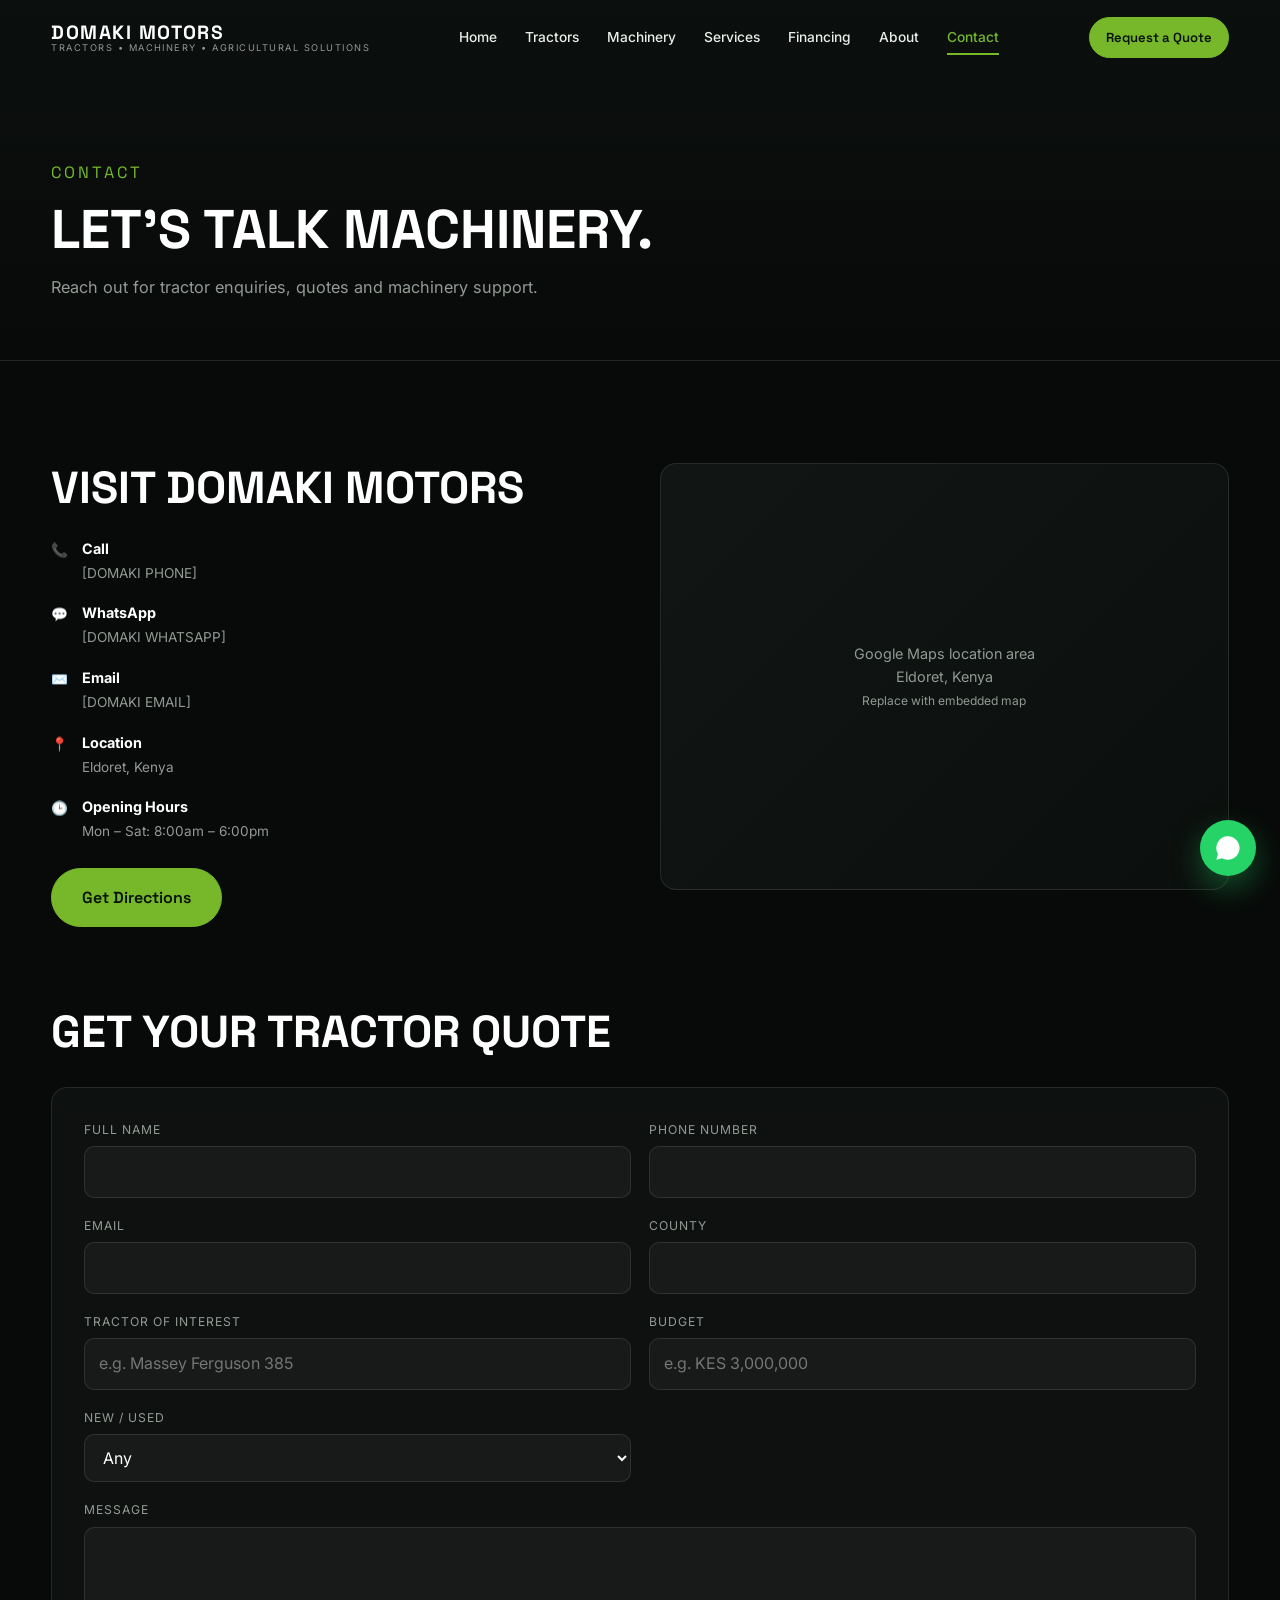
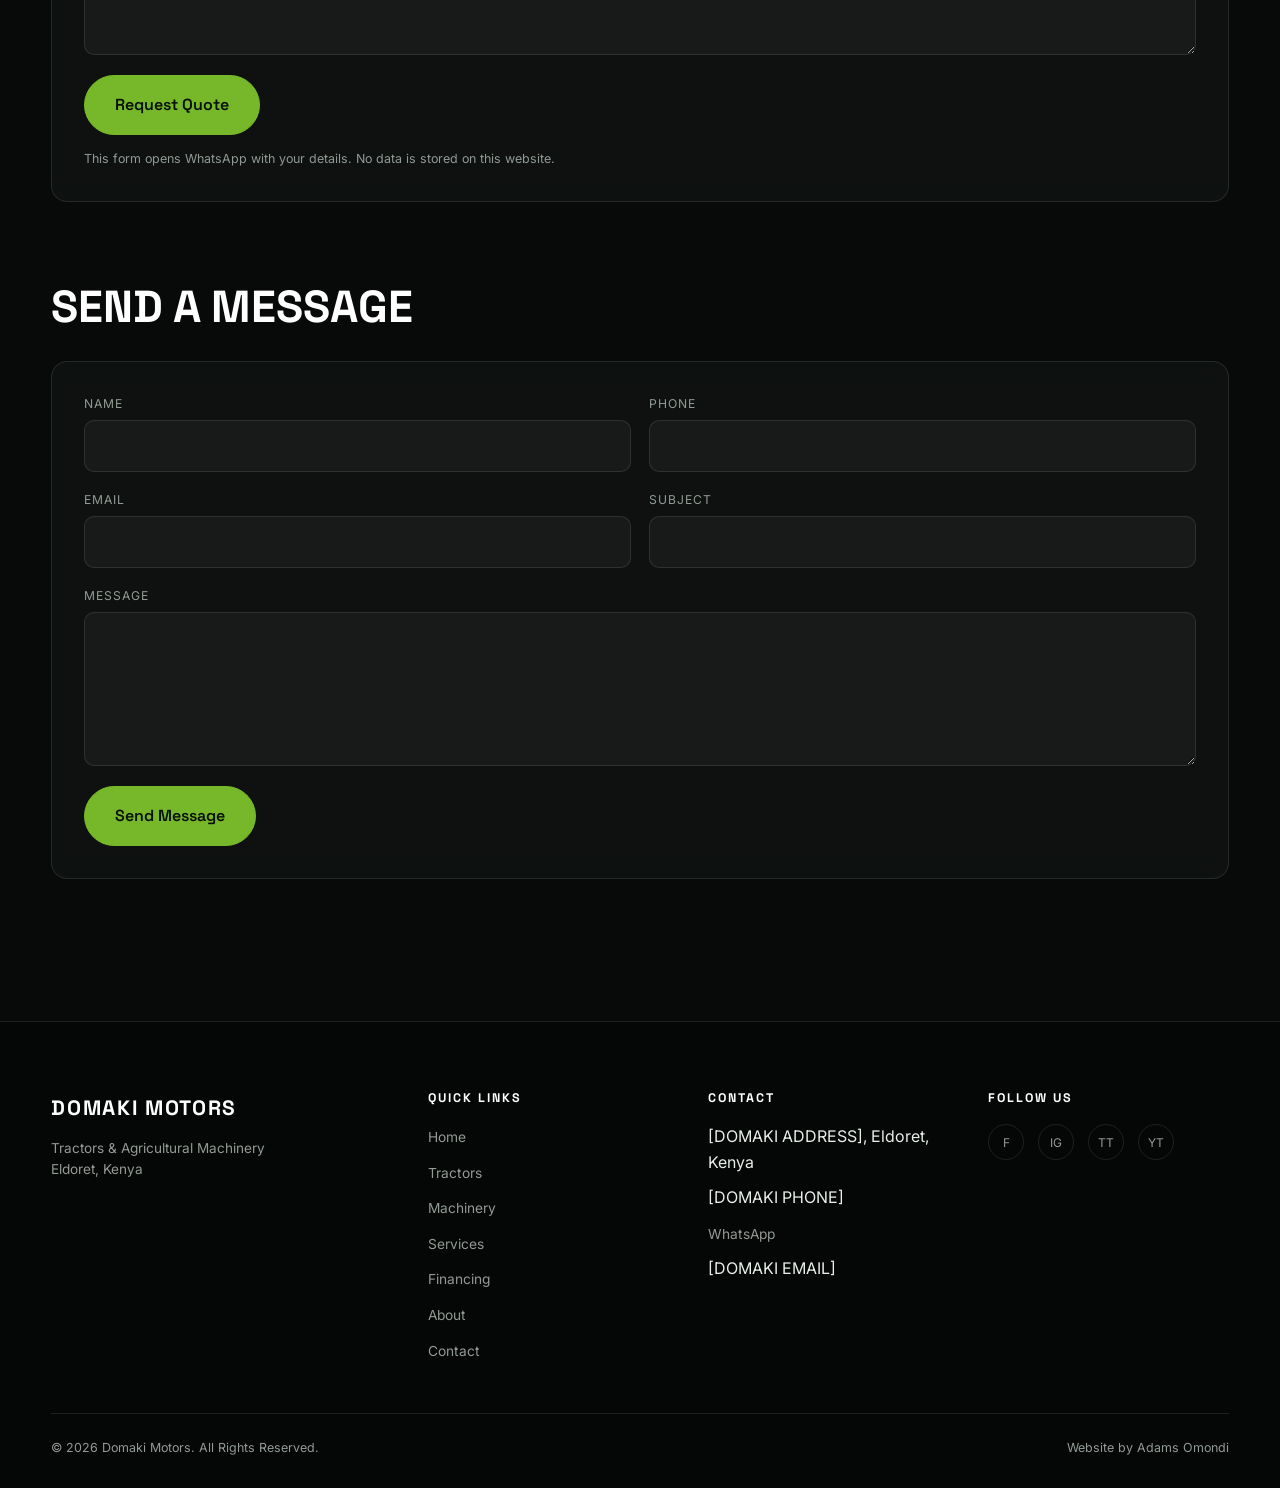
<file: contact.html>
<!DOCTYPE html>
<html lang="en">
<head>
<meta charset="UTF-8">
<meta name="viewport" content="width=device-width, initial-scale=1">
<title>Contact Domaki Motors | Tractors in Eldoret, Kenya</title>
<meta name="description" content="Contact Domaki Motors in Eldoret, Kenya. Call, WhatsApp or email us for tractor and agricultural machinery enquiries.">
<meta name="keywords" content="contact Domaki Motors, tractors Eldoret contact, agricultural machinery enquiry Kenya">
<meta name="theme-color" content="#080a09">
<link rel="canonical" href="contact.html">

<meta property="og:type" content="website">
<meta property="og:title" content="Contact Domaki Motors | Eldoret, Kenya">
<meta property="og:description" content="Reach out for tractor enquiries, quotes and machinery support.">
<meta property="og:image" content="https://imgs.search.brave.com/qSWEXyfQf1FX14Fgc2nVH7CvYaJu95UcDSpFtCFWmeI/rs:fit:500:0:1:0/g:ce/aHR0cHM6Ly9tZWRp/YS5nZXR0eWltYWdl/cy5jb20vaWQvMTIx/MzcyNTM5MS9waG90/by9hLWdyb3VwLW9m/LWJyYW5kLW5ldy10/cmFjdG9ycy1waG90/b2dyYXBoZWQtZnJv/bS1hYm92ZS1nZXJt/YW55LmpwZz9zPTYx/Mng2MTImdz0wJms9/MjAmYz1VYnRzVUJR/WjlwLUVHSWM5b0Rq/SFRCS0doNGRfTkU4/b28zRU5mY2RUQUJF/PQ">

<link rel="preconnect" href="https://fonts.googleapis.com">
<link rel="preconnect" href="https://fonts.gstatic.com" crossorigin>
<link href="https://fonts.googleapis.com/css2?family=Space+Grotesk:wght@500;600;700&family=Inter:wght@400;500;600&display=swap" rel="stylesheet">
<link rel="stylesheet" href="css/style.css">
<link rel="stylesheet" href="css/animations.css">
<link rel="stylesheet" href="css/responsive.css">
</head>
<body data-page="contact">

<div class="loader" id="loader" aria-hidden="true">
  <div class="loader-inner">
    <span class="loader-brand">DOMAKI</span>
    <span class="loader-brand is-alt">MOTORS</span>
    <span class="loader-bar"><i></i></span>
  </div>
</div>

<header class="site-header" id="site-header"></header>

<main>

  <section class="page-hero">
    <div class="container">
      <p class="eyebrow">Contact</p>
      <h1>LET'S TALK MACHINERY.</h1>
      <p>Reach out for tractor enquiries, quotes and machinery support.</p>
    </div>
  </section>

  <section class="section">
    <div class="container">

      <div class="location-layout">
        <div class="reveal">
          <h2 class="section-title">VISIT DOMAKI MOTORS</h2>
          <ul class="contact-list" style="margin-top:24px;">
            <li>
              <span class="ico">📞</span>
              <div><strong>Call</strong><span>[DOMAKI PHONE]</span></div>
            </li>
            <li>
              <span class="ico">💬</span>
              <div><strong>WhatsApp</strong><span>[DOMAKI WHATSAPP]</span></div>
            </li>
            <li>
              <span class="ico">✉️</span>
              <div><strong>Email</strong><span>[DOMAKI EMAIL]</span></div>
            </li>
            <li>
              <span class="ico">📍</span>
              <div><strong>Location</strong><span>Eldoret, Kenya</span></div>
            </li>
            <li>
              <span class="ico">🕒</span>
              <div><strong>Opening Hours</strong><span>Mon – Sat: 8:00am – 6:00pm</span></div>
            </li>
          </ul>
          <a class="btn btn-primary btn-lg" href="https://maps.google.com/?q=Eldoret,Kenya" target="_blank" rel="noopener" style="margin-top:24px;">Get Directions</a>
        </div>

        <div class="map-placeholder reveal">
          <p>Google Maps location area<br>Eldoret, Kenya<br><small>Replace with embedded map</small></p>
        </div>
      </div>

      <div id="quote" style="margin-top:80px;">
        <h2 class="section-title reveal">GET YOUR TRACTOR QUOTE</h2>

        <form class="glass reveal" id="quoteForm" style="padding:32px;margin-top:30px;">
          <div class="form-grid">
            <label class="field"><span>Full Name</span><input type="text" name="name" required></label>
            <label class="field"><span>Phone Number</span><input type="tel" name="phone" required></label>
            <label class="field"><span>Email</span><input type="email" name="email"></label>
            <label class="field"><span>County</span><input type="text" name="county"></label>
            <label class="field"><span>Tractor of Interest</span><input type="text" name="model" placeholder="e.g. Massey Ferguson 385"></label>
            <label class="field"><span>Budget</span><input type="text" name="budget" placeholder="e.g. KES 3,000,000"></label>
            <label class="field">
              <span>New / Used</span>
              <select name="condition">
                <option value="">Any</option>
                <option>New</option>
                <option>Used</option>
              </select>
            </label>
            <label class="field full"><span>Message</span><textarea name="message" rows="4"></textarea></label>
          </div>
          <button class="btn btn-primary btn-lg" type="submit" style="margin-top:20px;">Request Quote</button>
          <p style="font-size:.78rem;margin-top:14px;color:var(--muted);">This form opens WhatsApp with your details. No data is stored on this website.</p>
        </form>
      </div>

      <div style="margin-top:80px;">
        <h2 class="section-title reveal">SEND A MESSAGE</h2>

        <form class="glass reveal" id="contactForm" style="padding:32px;margin-top:30px;">
          <div class="form-grid">
            <label class="field"><span>Name</span><input type="text" name="name" required></label>
            <label class="field"><span>Phone</span><input type="tel" name="phone" required></label>
            <label class="field"><span>Email</span><input type="email" name="email"></label>
            <label class="field"><span>Subject</span><input type="text" name="subject"></label>
            <label class="field full"><span>Message</span><textarea name="message" rows="5" required></textarea></label>
          </div>
          <button class="btn btn-primary btn-lg" type="submit" style="margin-top:20px;">Send Message</button>
        </form>
      </div>

    </div>
  </section>

</main>

<footer class="site-footer" id="site-footer"></footer>

<script src="js/config.js" defer></script>
<script src="js/tractors.js" defer></script>
<script src="js/main.js" defer></script>
<script src="js/animations.js" defer></script>
</body>
</html>
</file>
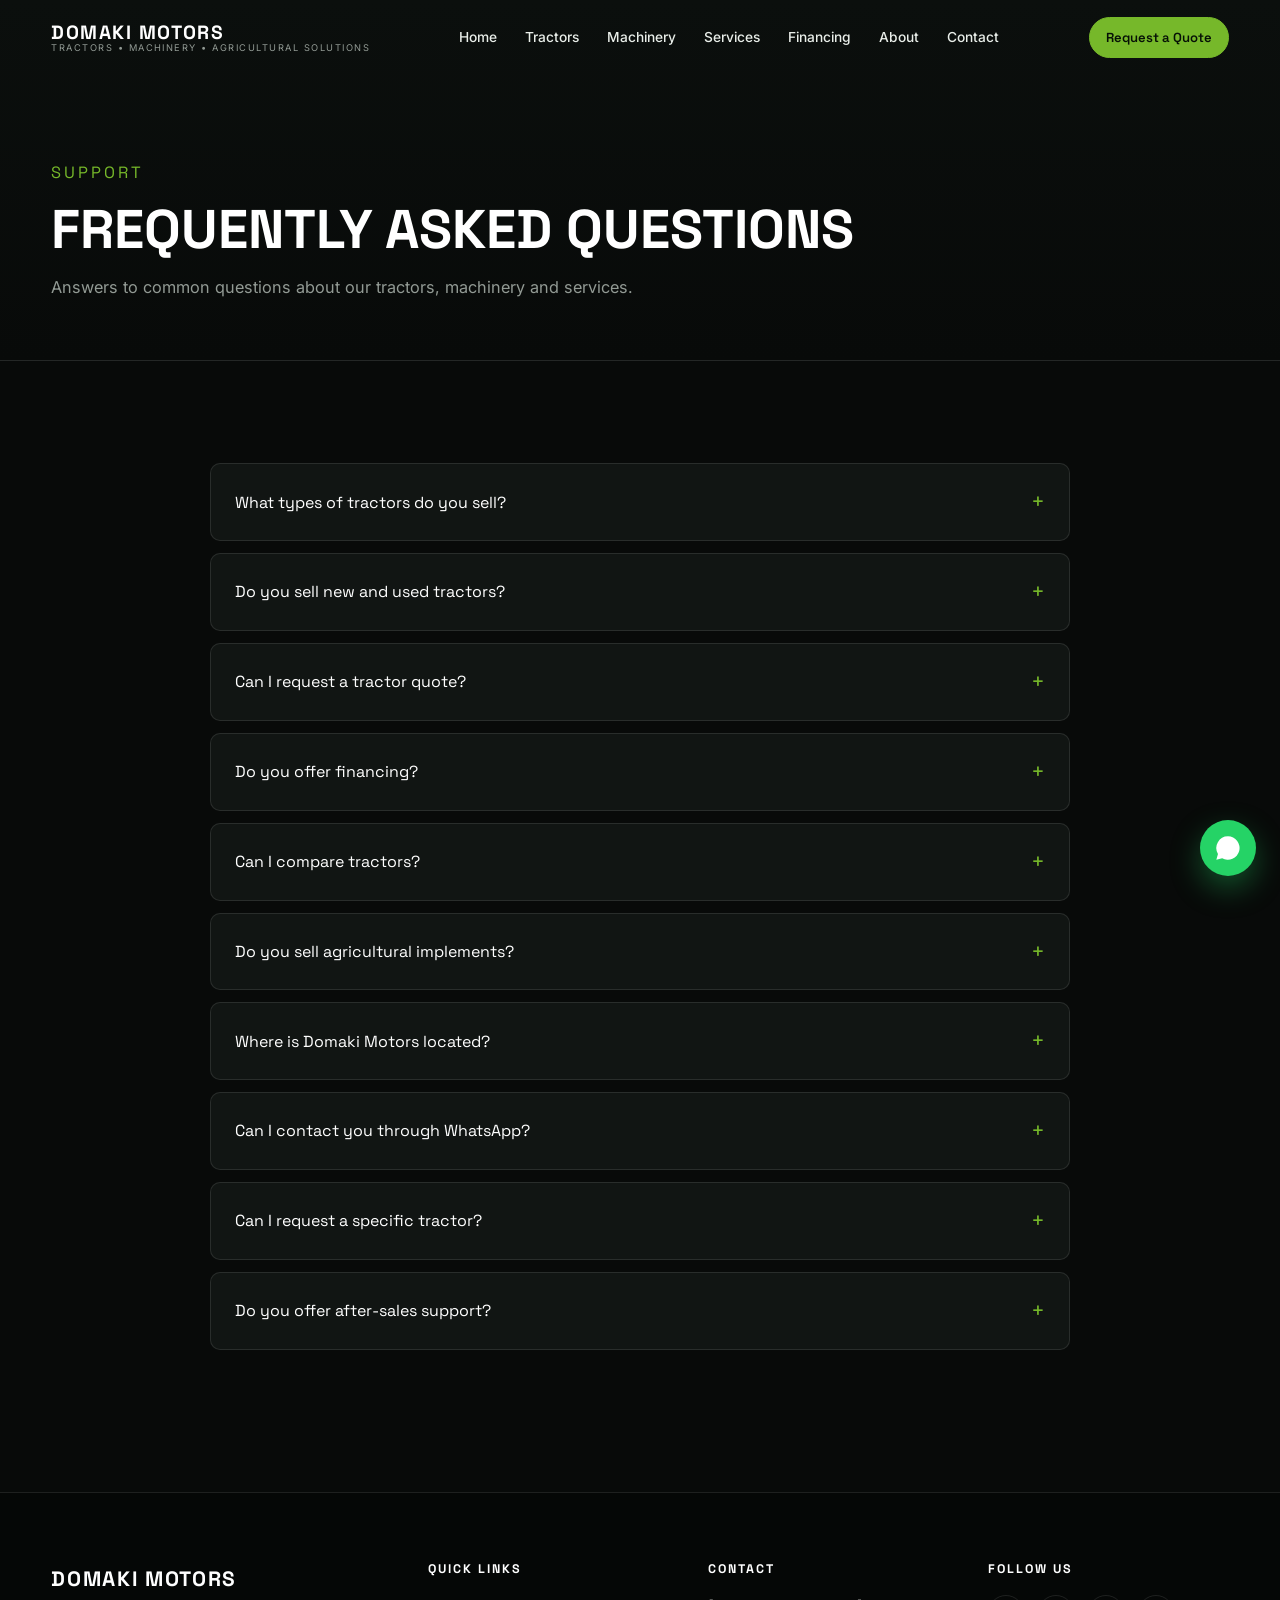
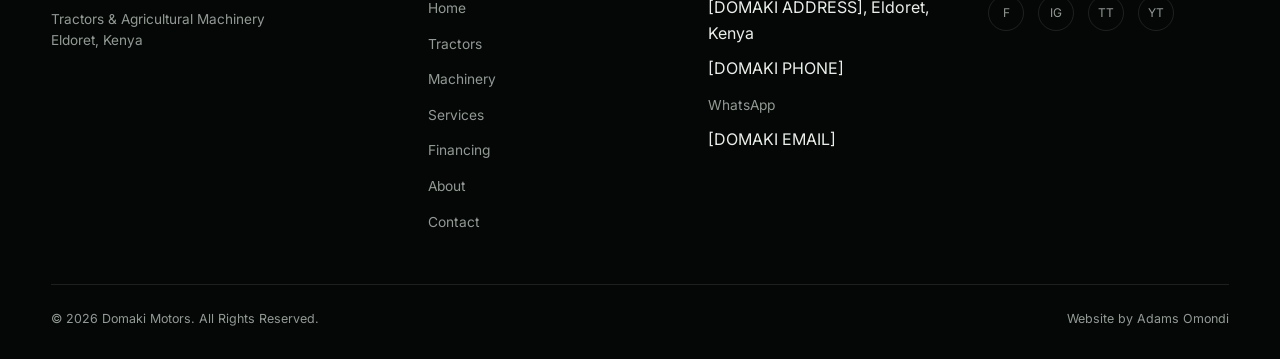
<file: faq.html>
<!DOCTYPE html>
<html lang="en">
<head>
<meta charset="UTF-8">
<meta name="viewport" content="width=device-width, initial-scale=1">
<title>FAQ | Domaki Motors Tractors Eldoret</title>
<meta name="description" content="Frequently asked questions about tractors, machinery, financing and support from Domaki Motors in Eldoret, Kenya.">
<meta name="keywords" content="tractor FAQ Kenya, Domaki Motors questions, agricultural machinery help Eldoret">
<meta name="theme-color" content="#080a09">
<link rel="canonical" href="faq.html">

<meta property="og:type" content="website">
<meta property="og:title" content="FAQ | Domaki Motors Eldoret">
<meta property="og:description" content="Answers to common questions about our tractors, machinery and services.">
<meta property="og:image" content="https://imgs.search.brave.com/qSWEXyfQf1FX14Fgc2nVH7CvYaJu95UcDSpFtCFWmeI/rs:fit:500:0:1:0/g:ce/aHR0cHM6Ly9tZWRp/YS5nZXR0eWltYWdl/cy5jb20vaWQvMTIx/MzcyNTM5MS9waG90/by9hLWdyb3VwLW9m/LWJyYW5kLW5ldy10/cmFjdG9ycy1waG90/b2dyYXBoZWQtZnJv/bS1hYm92ZS1nZXJt/YW55LmpwZz9zPTYx/Mng2MTImdz0wJms9/MjAmYz1VYnRzVUJR/WjlwLUVHSWM5b0Rq/SFRCS0doNGRfTkU4/b28zRU5mY2RUQUJF/PQ">

<link rel="preconnect" href="https://fonts.googleapis.com">
<link rel="preconnect" href="https://fonts.gstatic.com" crossorigin>
<link href="https://fonts.googleapis.com/css2?family=Space+Grotesk:wght@500;600;700&family=Inter:wght@400;500;600&display=swap" rel="stylesheet">
<link rel="stylesheet" href="css/style.css">
<link rel="stylesheet" href="css/animations.css">
<link rel="stylesheet" href="css/responsive.css">
</head>
<body data-page="faq">

<div class="loader" id="loader" aria-hidden="true">
  <div class="loader-inner">
    <span class="loader-brand">DOMAKI</span>
    <span class="loader-brand is-alt">MOTORS</span>
    <span class="loader-bar"><i></i></span>
  </div>
</div>

<header class="site-header" id="site-header"></header>

<main>

  <section class="page-hero">
    <div class="container">
      <p class="eyebrow">Support</p>
      <h1>FREQUENTLY ASKED QUESTIONS</h1>
      <p>Answers to common questions about our tractors, machinery and services.</p>
    </div>
  </section>

  <section class="section">
    <div class="container">
      <div class="faq-list" id="faqList"></div>
    </div>
  </section>

</main>

<footer class="site-footer" id="site-footer"></footer>

<script src="js/config.js" defer></script>
<script src="js/tractors.js" defer></script>
<script src="js/main.js" defer></script>
<script src="js/animations.js" defer></script>
<script>
  const faqs = [
    ["What types of tractors do you sell?", "We offer utility tractors, farm tractors and agricultural tractors suited to a range of farm operations."],
    ["Do you sell new and used tractors?", "Our inventory includes both new and used options. Availability varies — contact us for current stock."],
    ["Can I request a tractor quote?", "Yes. Use the quote form on our contact page or WhatsApp us with the model you are interested in."],
    ["Do you offer financing?", "Financing availability depends on applicable financing partners and customer eligibility. Contact Domaki Motors for current options."],
    ["Can I compare tractors?", "Yes. On the tractors page you can select up to three tractors and compare their specifications side by side."],
    ["Do you sell agricultural implements?", "Yes. We offer ploughs, harrows, trailers, planters, cultivators, slashers and more."],
    ["Where is Domaki Motors located?", "We are based in Eldoret, Uasin Gishu County, Kenya."],
    ["Can I contact you through WhatsApp?", "Yes. Use the floating WhatsApp button or click any WhatsApp link on the site."],
    ["Can I request a specific tractor?", "Yes. If you are looking for a particular model, contact us and we will help source it."],
    ["Do you offer after-sales support?", "We provide support before and after purchase. Contact us for details on the assistance available."]
  ];

  document.addEventListener("DOMContentLoaded", function () {
    const list = document.getElementById("faqList");
    if (!list) return;
    list.innerHTML = faqs.map(function (item) {
      return '<div class="faq-item reveal">' +
        '<button class="faq-q" aria-expanded="false">' + item[0] + '</button>' +
        '<div class="faq-a"><p>' + item[1] + '</p></div>' +
      '</div>';
    }).join("");

    list.querySelectorAll(".faq-q").forEach(function (btn) {
      btn.addEventListener("click", function () {
        const item = btn.parentElement;
        const open = item.classList.toggle("open");
        btn.setAttribute("aria-expanded", open);
      });
    });

    if (window.revealObserve) window.revealObserve();
  });
</script>
</body>
</html>
</file>
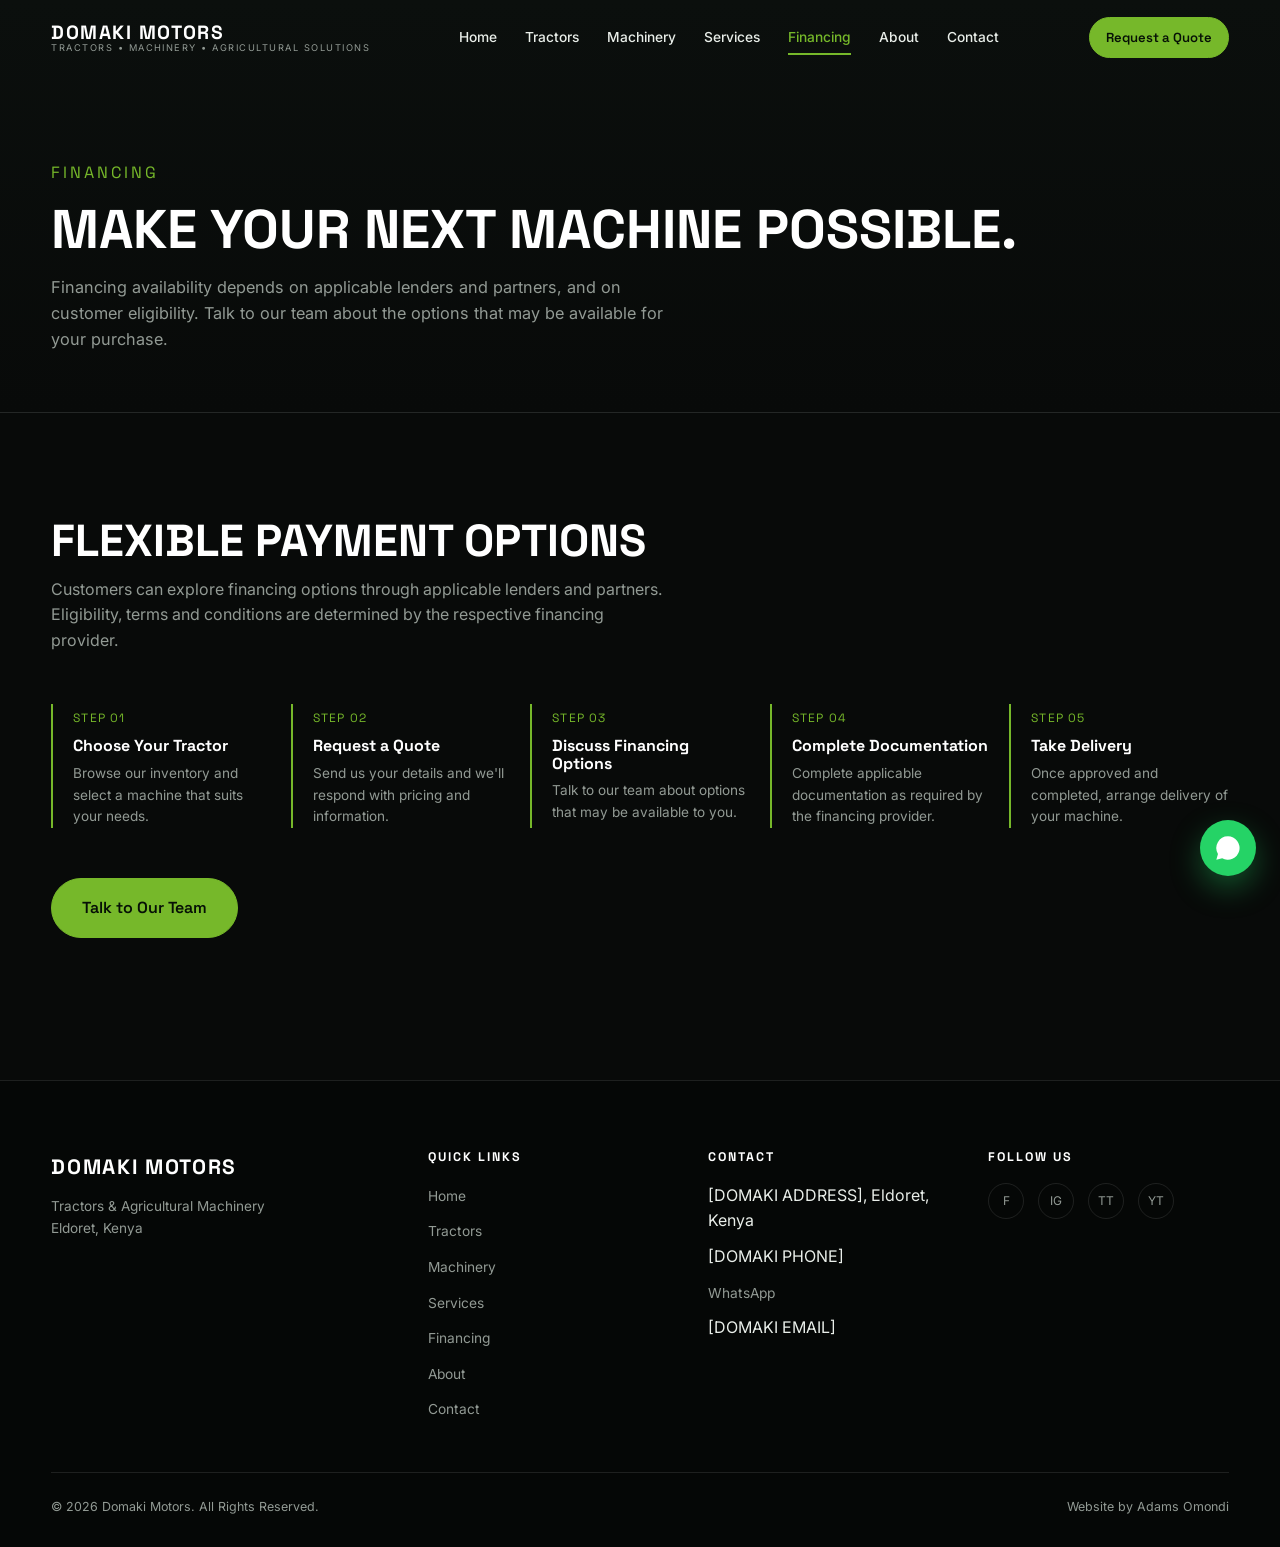
<file: financing.html>
<!DOCTYPE html>
<html lang="en">
<head>
<meta charset="UTF-8">
<meta name="viewport" content="width=device-width, initial-scale=1">
<title>Financing | Domaki Motors Tractors Eldoret</title>
<meta name="description" content="Explore financing options for tractors and agricultural machinery through Domaki Motors in Eldoret, Kenya. Availability depends on lenders and eligibility.">
<meta name="keywords" content="tractor financing Kenya, agricultural machinery financing Eldoret, farm equipment loans Kenya">
<meta name="theme-color" content="#080a09">
<link rel="canonical" href="financing.html">

<meta property="og:type" content="website">
<meta property="og:title" content="Financing | Domaki Motors Eldoret">
<meta property="og:description" content="Explore financing options for tractors and agricultural machinery in Kenya.">
<meta property="og:image" content="https://imgs.search.brave.com/qSWEXyfQf1FX14Fgc2nVH7CvYaJu95UcDSpFtCFWmeI/rs:fit:500:0:1:0/g:ce/aHR0cHM6Ly9tZWRp/YS5nZXR0eWltYWdl/cy5jb20vaWQvMTIx/MzcyNTM5MS9waG90/by9hLWdyb3VwLW9m/LWJyYW5kLW5ldy10/cmFjdG9ycy1waG90/b2dyYXBoZWQtZnJv/bS1hYm92ZS1nZXJt/YW55LmpwZz9zPTYx/Mng2MTImdz0wJms9/MjAmYz1VYnRzVUJR/WjlwLUVHSWM5b0Rq/SFRCS0doNGRfTkU4/b28zRU5mY2RUQUJF/PQ">

<link rel="preconnect" href="https://fonts.googleapis.com">
<link rel="preconnect" href="https://fonts.gstatic.com" crossorigin>
<link href="https://fonts.googleapis.com/css2?family=Space+Grotesk:wght@500;600;700&family=Inter:wght@400;500;600&display=swap" rel="stylesheet">
<link rel="stylesheet" href="css/style.css">
<link rel="stylesheet" href="css/animations.css">
<link rel="stylesheet" href="css/responsive.css">
</head>
<body data-page="financing">

<div class="loader" id="loader" aria-hidden="true">
  <div class="loader-inner">
    <span class="loader-brand">DOMAKI</span>
    <span class="loader-brand is-alt">MOTORS</span>
    <span class="loader-bar"><i></i></span>
  </div>
</div>

<header class="site-header" id="site-header"></header>

<main>

  <section class="page-hero">
    <div class="container">
      <p class="eyebrow">Financing</p>
      <h1>MAKE YOUR NEXT MACHINE POSSIBLE.</h1>
      <p>Financing availability depends on applicable lenders and partners, and on customer eligibility. Talk to our team about the options that may be available for your purchase.</p>
    </div>
  </section>

  <section class="section">
    <div class="container">

      <h2 class="section-title reveal">FLEXIBLE PAYMENT OPTIONS</h2>
      <p class="section-lead reveal">Customers can explore financing options through applicable lenders and partners. Eligibility, terms and conditions are determined by the respective financing provider.</p>

      <div class="timeline reveal" style="margin-top:50px;">
        <div class="timeline-item">
          <span>STEP 01</span>
          <h3>Choose Your Tractor</h3>
          <p>Browse our inventory and select a machine that suits your needs.</p>
        </div>
        <div class="timeline-item">
          <span>STEP 02</span>
          <h3>Request a Quote</h3>
          <p>Send us your details and we'll respond with pricing and information.</p>
        </div>
        <div class="timeline-item">
          <span>STEP 03</span>
          <h3>Discuss Financing Options</h3>
          <p>Talk to our team about options that may be available to you.</p>
        </div>
        <div class="timeline-item">
          <span>STEP 04</span>
          <h3>Complete Documentation</h3>
          <p>Complete applicable documentation as required by the financing provider.</p>
        </div>
        <div class="timeline-item">
          <span>STEP 05</span>
          <h3>Take Delivery</h3>
          <p>Once approved and completed, arrange delivery of your machine.</p>
        </div>
      </div>

      <div style="margin-top:50px;" class="reveal">
        <a class="btn btn-primary btn-lg" href="contact.html">Talk to Our Team</a>
      </div>

    </div>
  </section>

</main>

<footer class="site-footer" id="site-footer"></footer>

<script src="js/config.js" defer></script>
<script src="js/tractors.js" defer></script>
<script src="js/main.js" defer></script>
<script src="js/animations.js" defer></script>
</body>
</html>
</file>
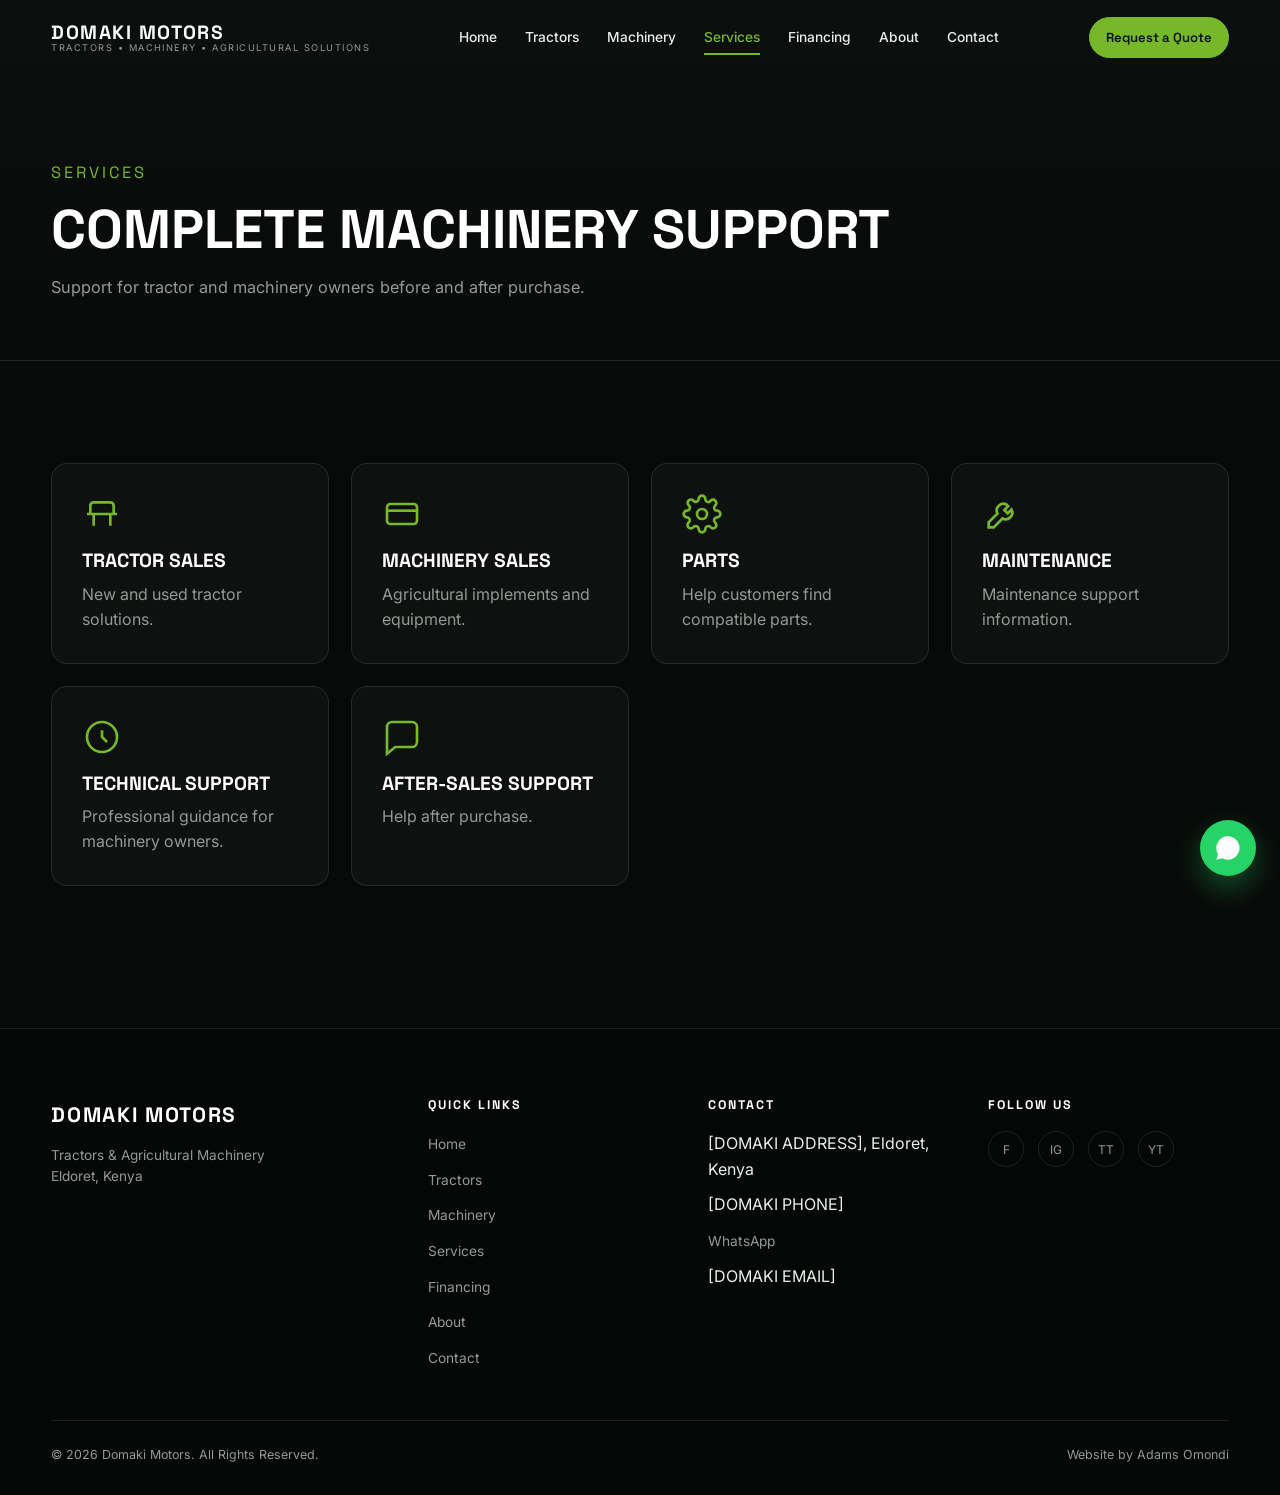
<file: services.html>
<!DOCTYPE html>
<html lang="en">
<head>
<meta charset="UTF-8">
<meta name="viewport" content="width=device-width, initial-scale=1">
<title>Services | Domaki Motors Tractors & Machinery Eldoret</title>
<meta name="description" content="Tractor sales, machinery sales, parts, maintenance, technical support and after-sales support from Domaki Motors in Eldoret, Kenya.">
<meta name="keywords" content="tractor services Eldoret, machinery parts Kenya, agricultural equipment support Uasin Gishu">
<meta name="theme-color" content="#080a09">
<link rel="canonical" href="services.html">

<meta property="og:type" content="website">
<meta property="og:title" content="Services | Domaki Motors Eldoret">
<meta property="og:description" content="Complete machinery support — sales, parts, maintenance and after-sales assistance.">
<meta property="og:image" content="https://imgs.search.brave.com/qSWEXyfQf1FX14Fgc2nVH7CvYaJu95UcDSpFtCFWmeI/rs:fit:500:0:1:0/g:ce/aHR0cHM6Ly9tZWRp/YS5nZXR0eWltYWdl/cy5jb20vaWQvMTIx/MzcyNTM5MS9waG90/by9hLWdyb3VwLW9m/LWJyYW5kLW5ldy10/cmFjdG9ycy1waG90/b2dyYXBoZWQtZnJv/bS1hYm92ZS1nZXJt/YW55LmpwZz9zPTYx/Mng2MTImdz0wJms9/MjAmYz1VYnRzVUJR/WjlwLUVHSWM5b0Rq/SFRCS0doNGRfTkU4/b28zRU5mY2RUQUJF/PQ">

<link rel="preconnect" href="https://fonts.googleapis.com">
<link rel="preconnect" href="https://fonts.gstatic.com" crossorigin>
<link href="https://fonts.googleapis.com/css2?family=Space+Grotesk:wght@500;600;700&family=Inter:wght@400;500;600&display=swap" rel="stylesheet">
<link rel="stylesheet" href="css/style.css">
<link rel="stylesheet" href="css/animations.css">
<link rel="stylesheet" href="css/responsive.css">
</head>
<body data-page="services">

<div class="loader" id="loader" aria-hidden="true">
  <div class="loader-inner">
    <span class="loader-brand">DOMAKI</span>
    <span class="loader-brand is-alt">MOTORS</span>
    <span class="loader-bar"><i></i></span>
  </div>
</div>

<header class="site-header" id="site-header"></header>

<main>

  <section class="page-hero">
    <div class="container">
      <p class="eyebrow">Services</p>
      <h1>COMPLETE MACHINERY SUPPORT</h1>
      <p>Support for tractor and machinery owners before and after purchase.</p>
    </div>
  </section>

  <section class="section">
    <div class="container">
      <div class="service-grid">

        <article class="service-card glass reveal">
          <div class="service-icon">
            <svg viewBox="0 0 24 24" fill="none" stroke="currentColor" stroke-width="1.6"><path d="M3 12h18M5 12V7a2 2 0 0 1 2-2h10a2 2 0 0 1 2 2v5M7 12v7M17 12v7"/></svg>
          </div>
          <h3>TRACTOR SALES</h3>
          <p>New and used tractor solutions.</p>
        </article>

        <article class="service-card glass reveal">
          <div class="service-icon">
            <svg viewBox="0 0 24 24" fill="none" stroke="currentColor" stroke-width="1.6"><rect x="3" y="6" width="18" height="12" rx="2"/><path d="M3 10h18"/></svg>
          </div>
          <h3>MACHINERY SALES</h3>
          <p>Agricultural implements and equipment.</p>
        </article>

        <article class="service-card glass reveal">
          <div class="service-icon">
            <svg viewBox="0 0 24 24" fill="none" stroke="currentColor" stroke-width="1.6"><circle cx="12" cy="12" r="3"/><path d="M19.4 15a1.7 1.7 0 0 0 .3 1.9l.1.1a2 2 0 1 1-2.8 2.8l-.1-.1a1.7 1.7 0 0 0-1.9-.3 1.7 1.7 0 0 0-1 1.5V21a2 2 0 1 1-4 0v-.1a1.7 1.7 0 0 0-1.1-1.5 1.7 1.7 0 0 0-1.9.3l-.1.1a2 2 0 1 1-2.8-2.8l.1-.1a1.7 1.7 0 0 0 .3-1.9 1.7 1.7 0 0 0-1.5-1H3a2 2 0 1 1 0-4h.1a1.7 1.7 0 0 0 1.5-1.1 1.7 1.7 0 0 0-.3-1.9l-.1-.1a2 2 0 1 1 2.8-2.8l.1.1a1.7 1.7 0 0 0 1.9.3H9a1.7 1.7 0 0 0 1-1.5V3a2 2 0 1 1 4 0v.1a1.7 1.7 0 0 0 1 1.5 1.7 1.7 0 0 0 1.9-.3l.1-.1a2 2 0 1 1 2.8 2.8l-.1.1a1.7 1.7 0 0 0-.3 1.9V9a1.7 1.7 0 0 0 1.5 1H21a2 2 0 1 1 0 4h-.1a1.7 1.7 0 0 0-1.5 1z"/></svg>
          </div>
          <h3>PARTS</h3>
          <p>Help customers find compatible parts.</p>
        </article>

        <article class="service-card glass reveal">
          <div class="service-icon">
            <svg viewBox="0 0 24 24" fill="none" stroke="currentColor" stroke-width="1.6"><path d="M14.7 6.3a4 4 0 0 0-5.4 5.4L4 17v3h3l5.3-5.3a4 4 0 0 0 5.4-5.4l-2.3 2.3-2-2 2.3-2.3z"/></svg>
          </div>
          <h3>MAINTENANCE</h3>
          <p>Maintenance support information.</p>
        </article>

        <article class="service-card glass reveal">
          <div class="service-icon">
            <svg viewBox="0 0 24 24" fill="none" stroke="currentColor" stroke-width="1.6"><circle cx="12" cy="12" r="9"/><path d="M12 8v4l3 3"/></svg>
          </div>
          <h3>TECHNICAL SUPPORT</h3>
          <p>Professional guidance for machinery owners.</p>
        </article>

        <article class="service-card glass reveal">
          <div class="service-icon">
            <svg viewBox="0 0 24 24" fill="none" stroke="currentColor" stroke-width="1.6"><path d="M21 15a3 3 0 0 1-3 3H8l-5 4V6a3 3 0 0 1 3-3h12a3 3 0 0 1 3 3z"/></svg>
          </div>
          <h3>AFTER-SALES SUPPORT</h3>
          <p>Help after purchase.</p>
        </article>

      </div>
    </div>
  </section>

</main>

<footer class="site-footer" id="site-footer"></footer>

<script src="js/config.js" defer></script>
<script src="js/tractors.js" defer></script>
<script src="js/main.js" defer></script>
<script src="js/animations.js" defer></script>
</body>
</html>
</file>
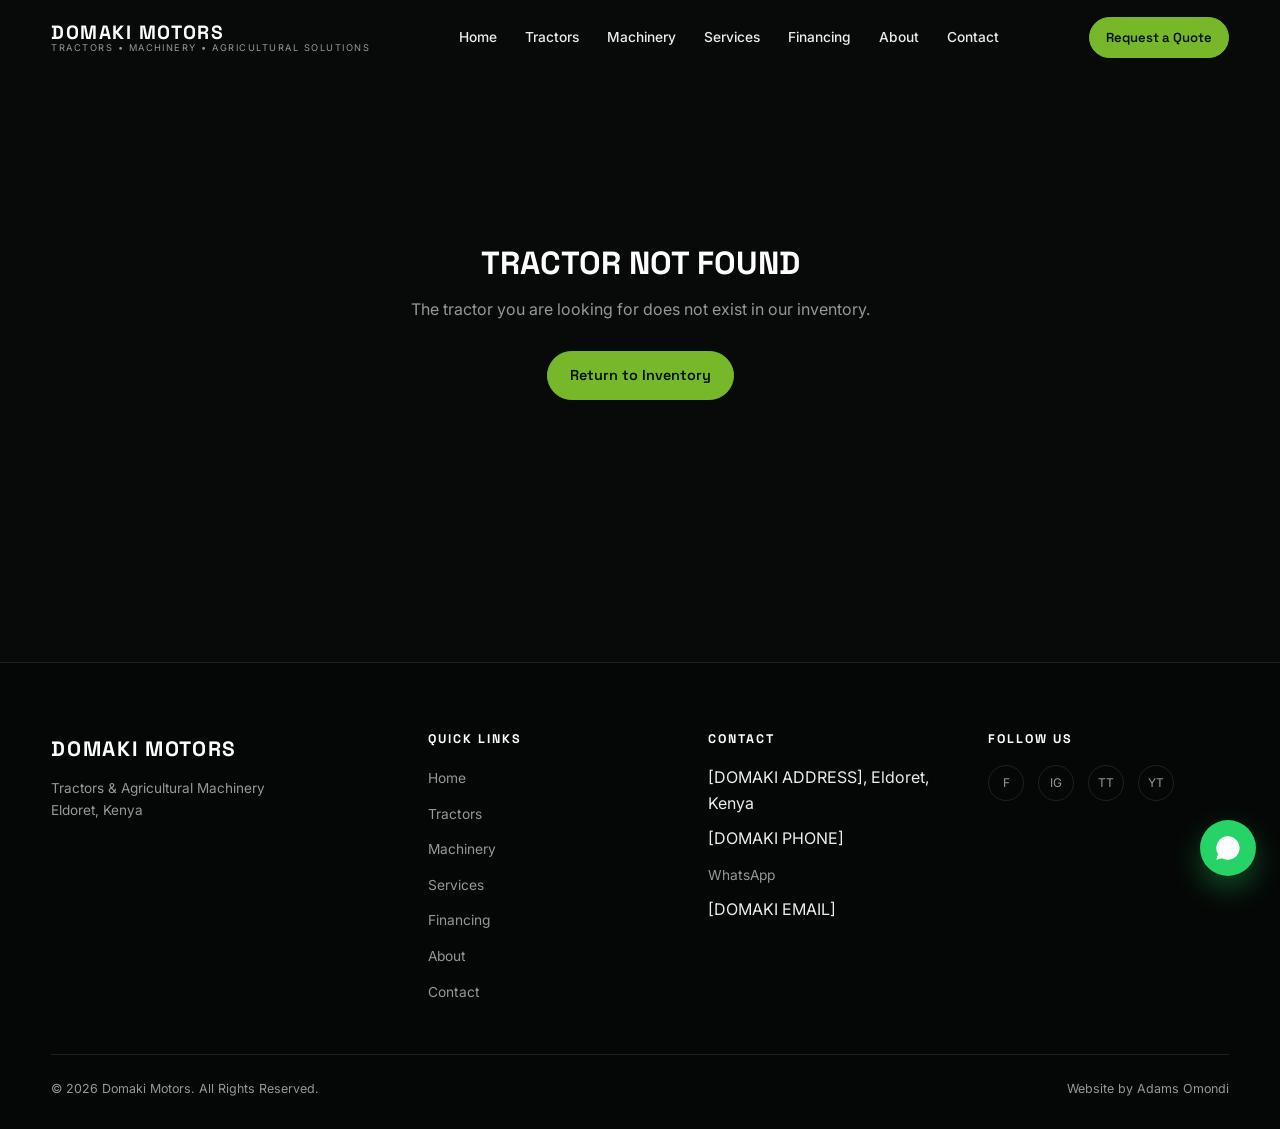
<file: tractor-details.html>
<!DOCTYPE html>
<html lang="en">
<head>
<meta charset="UTF-8">
<meta name="viewport" content="width=device-width, initial-scale=1">
<title>Tractor Details | Domaki Motors Eldoret</title>
<meta name="description" content="View detailed specifications and request a quote for tractors available through Domaki Motors in Eldoret, Kenya.">
<meta name="keywords" content="tractor specifications Kenya, Massey Ferguson MF 385, New Holland TD90, John Deere 5075E">
<meta name="theme-color" content="#080a09">
<link rel="canonical" href="tractor-details.html">

<meta property="og:type" content="product">
<meta property="og:title" content="Tractor Details | Domaki Motors">
<meta property="og:description" content="View specifications and request a quote for tractors from Domaki Motors in Eldoret, Kenya.">
<meta property="og:image" content="https://imgs.search.brave.com/qSWEXyfQf1FX14Fgc2nVH7CvYaJu95UcDSpFtCFWmeI/rs:fit:500:0:1:0/g:ce/aHR0cHM6Ly9tZWRp/YS5nZXR0eWltYWdl/cy5jb20vaWQvMTIx/MzcyNTM5MS9waG90/by9hLWdyb3VwLW9m/LWJyYW5kLW5ldy10/cmFjdG9ycy1waG90/b2dyYXBoZWQtZnJv/bS1hYm92ZS1nZXJt/YW55LmpwZz9zPTYx/Mng2MTImdz0wJms9/MjAmYz1VYnRzVUJR/WjlwLUVHSWM5b0Rq/SFRCS0doNGRfTkU4/b28zRU5mY2RUQUJF/PQ">

<link rel="preconnect" href="https://fonts.googleapis.com">
<link rel="preconnect" href="https://fonts.gstatic.com" crossorigin>
<link href="https://fonts.googleapis.com/css2?family=Space+Grotesk:wght@500;600;700&family=Inter:wght@400;500;600&display=swap" rel="stylesheet">
<link rel="stylesheet" href="css/style.css">
<link rel="stylesheet" href="css/animations.css">
<link rel="stylesheet" href="css/responsive.css">
</head>
<body data-page="details">

<div class="loader" id="loader" aria-hidden="true">
  <div class="loader-inner">
    <span class="loader-brand">DOMAKI</span>
    <span class="loader-brand is-alt">MOTORS</span>
    <span class="loader-bar"><i></i></span>
  </div>
</div>

<header class="site-header" id="site-header"></header>

<main>
  <section class="section" style="padding-top:calc(var(--header-h) + 50px);">
    <div class="container" id="detailsContainer"></div>
  </section>
</main>

<footer class="site-footer" id="site-footer"></footer>

<script src="js/config.js" defer></script>
<script src="js/tractors.js" defer></script>
<script src="js/main.js" defer></script>
<script src="js/gallery.js" defer></script>
<script src="js/animations.js" defer></script>
</body>
</html>
</file>
<file: css/style.css>
/* ===== ROOT ===== */
:root {
  --bg-dark: #080a09;
  --bg-card: #111513;
  --green: #76b82a;
  --green-dark: #315d18;
  --green-glow: rgba(118, 184, 42, 0.25);
  --white: #ffffff;
  --text: #e9eee9;
  --muted: #929a94;
  --border: rgba(255, 255, 255, 0.1);
  --radius: 16px;
  --radius-sm: 10px;
  --font-head: 'Space Grotesk', sans-serif;
  --font-body: 'Inter', sans-serif;
  --max: 1280px;
  --header-h: 76px;
}

*, *::before, *::after { box-sizing: border-box; margin: 0; padding: 0; }
html { scroll-behavior: smooth; -webkit-text-size-adjust: 100%; }
body {
  font-family: var(--font-body);
  background: var(--bg-dark);
  color: var(--text);
  line-height: 1.6;
  overflow-x: hidden;
  min-height: 100vh;
}
img { max-width: 100%; display: block; }
a { color: inherit; text-decoration: none; }
button, input, select, textarea { font: inherit; color: inherit; }
ul { list-style: none; }
h1, h2, h3, h4 { font-family: var(--font-head); line-height: 1.1; font-weight: 700; }
h2 { font-size: clamp(1.8rem, 4vw, 2.8rem); }
h3 { font-size: 1.2rem; }
p { color: var(--muted); }

.container { width: min(var(--max), 92%); margin-inline: auto; }
.section { padding: clamp(60px, 8vw, 110px) 0; position: relative; }
.section-head { display: flex; justify-content: space-between; align-items: flex-end; gap: 20px; margin-bottom: 42px; flex-wrap: wrap; }
.section-head.center { flex-direction: column; text-align: center; align-items: center; }
.section-title { color: var(--white); }
.section-lead { max-width: 620px; margin-top: 12px; }
.small-note { font-size: .85rem; color: var(--muted); opacity: .7; }

.eyebrow {
  font-family: var(--font-head);
  font-size: .78rem;
  letter-spacing: .18em;
  text-transform: uppercase;
  color: var(--green);
  margin-bottom: 14px;
  display: inline-block;
}

/* ===== BUTTONS ===== */
.btn {
  display: inline-flex;
  align-items: center;
  justify-content: center;
  gap: 8px;
  padding: 12px 22px;
  border-radius: 999px;
  border: 1px solid transparent;
  font-family: var(--font-head);
  font-size: .9rem;
  font-weight: 600;
  cursor: pointer;
  transition: all .3s ease;
  white-space: nowrap;
  text-align: center;
}
.btn-primary { background: var(--green); color: #061006; border-color: var(--green); }
.btn-primary:hover { background: #8fd43a; box-shadow: 0 0 30px var(--green-glow); transform: translateY(-2px); }
.btn-ghost { background: transparent; color: var(--white); border-color: var(--border); backdrop-filter: blur(8px); }
.btn-ghost:hover { border-color: var(--green); color: var(--green); transform: translateY(-2px); }
.btn-lg { padding: 16px 30px; font-size: 1rem; }
.btn-sm { padding: 9px 16px; font-size: .82rem; }

/* ===== GLASS ===== */
.glass {
  background: rgba(17, 21, 19, 0.72);
  backdrop-filter: blur(14px);
  -webkit-backdrop-filter: blur(14px);
  border: 1px solid var(--border);
  border-radius: var(--radius);
}

/* ===== HEADER ===== */
.site-header {
  position: fixed;
  top: 0; left: 0; right: 0;
  z-index: 1000;
  height: var(--header-h);
  display: flex;
  align-items: center;
  transition: background .35s ease, backdrop-filter .35s ease, border-color .35s ease;
  border-bottom: 1px solid transparent;
}
.site-header.scrolled {
  background: rgba(8, 10, 9, 0.85);
  backdrop-filter: blur(16px);
  -webkit-backdrop-filter: blur(16px);
  border-bottom-color: var(--border);
}
.header-inner {
  display: flex;
  align-items: center;
  justify-content: space-between;
  width: min(var(--max), 92%);
  margin-inline: auto;
}
.brand { display: flex; flex-direction: column; line-height: 1.1; }
.brand-name {
  font-family: var(--font-head);
  font-size: 1.2rem;
  font-weight: 700;
  letter-spacing: .08em;
  color: var(--white);
}
.brand-sub {
  font-size: .58rem;
  letter-spacing: .16em;
  text-transform: uppercase;
  color: var(--muted);
}
.nav { display: flex; align-items: center; gap: 28px; }
.nav a { font-size: .86rem; font-weight: 500; color: var(--text); position: relative; transition: color .25s; }
.nav a::after { content: ''; position: absolute; left: 0; bottom: -6px; width: 0; height: 2px; background: var(--green); transition: width .3s ease; }
.nav a:hover, .nav a.active { color: var(--green); }
.nav a:hover::after, .nav a.active::after { width: 100%; }

.header-cta { display: flex; align-items: center; gap: 14px; }
.hamburger { display: none; flex-direction: column; gap: 5px; background: none; border: none; cursor: pointer; padding: 6px; }
.hamburger span { width: 24px; height: 2px; background: var(--white); border-radius: 2px; transition: .3s; }
.hamburger.active span:nth-child(1) { transform: translateY(7px) rotate(45deg); }
.hamburger.active span:nth-child(2) { opacity: 0; }
.hamburger.active span:nth-child(3) { transform: translateY(-7px) rotate(-45deg); }

.mobile-nav {
  position: fixed;
  inset: var(--header-h) 0 0 0;
  background: rgba(8, 10, 9, 0.98);
  backdrop-filter: blur(20px);
  display: flex;
  flex-direction: column;
  padding: 30px 8%;
  gap: 6px;
  transform: translateX(100%);
  transition: transform .4s cubic-bezier(.16,1,.3,1);
  z-index: 999;
}
.mobile-nav.open { transform: translateX(0); }
.mobile-nav a {
  font-family: var(--font-head);
  font-size: 1.4rem;
  padding: 14px 0;
  border-bottom: 1px solid var(--border);
  color: var(--text);
}
.mobile-nav a:hover { color: var(--green); }
.mobile-nav .btn { margin-top: 20px; }

/* ===== HERO ===== */
.hero {
  position: relative;
  min-height: 100vh;
  display: flex;
  align-items: center;
  overflow: hidden;
  padding-top: var(--header-h);
}
.hero-canvas { position: absolute; inset: 0; width: 100%; height: 100%; z-index: 0; opacity: .5; }
.hero-media {
  position: absolute; inset: 0;
  background: radial-gradient(ellipse at 30% 60%, #1a3319 0%, #0d1a0d 55%, #080a09 100%);
  z-index: -2;
  filter: brightness(.5) saturate(.9);
}
.hero-overlay {
  position: absolute; inset: 0;
  background: linear-gradient(180deg, rgba(8,10,9,.65) 0%, rgba(8,10,9,.85) 70%, var(--bg-dark) 100%);
  z-index: -1;
}
.hero-inner { position: relative; z-index: 2; padding: 80px 0 140px; }
.hero-eyebrow { font-size: .78rem; letter-spacing: .2em; text-transform: uppercase; color: var(--green); margin-bottom: 18px; }
.hero-title { font-size: clamp(2.6rem, 8vw, 5.4rem); color: var(--white); letter-spacing: -.02em; line-height: 1.05; }
.hero-title .line { display: block; }
.line-green { color: var(--green); }
.hero-sub { max-width: 540px; margin: 24px 0 34px; font-size: 1.05rem; color: var(--text); opacity: .9; }
.hero-actions { display: flex; flex-wrap: wrap; gap: 14px; margin-bottom: 48px; }
.hero-facts { display: grid; grid-template-columns: repeat(4, 1fr); gap: 14px; max-width: 720px; }
.hero-facts li {
  padding: 16px 18px;
  border-left: 2px solid var(--green);
  background: rgba(17,21,19,.5);
  backdrop-filter: blur(8px);
  border-radius: 0 var(--radius-sm) var(--radius-sm) 0;
}
.hero-facts strong { display: block; font-family: var(--font-head); font-size: 1.05rem; color: var(--white); }
.hero-facts span { font-size: .78rem; color: var(--muted); }

.scroll-cue {
  position: absolute;
  bottom: 30px; left: 50%;
  transform: translateX(-50%);
  display: flex; flex-direction: column; align-items: center; gap: 6px;
  font-size: .7rem;
  letter-spacing: .18em;
  color: var(--muted);
  z-index: 3;
  animation: bob 2.4s infinite ease-in-out;
}
.scroll-cue svg { color: var(--green); }

/* ===== FINDER ===== */
.section-finder { background: linear-gradient(180deg, var(--bg-dark), #0b0f0d); }
.finder-panel { padding: 32px; }
.finder-grid { display: grid; grid-template-columns: repeat(3, 1fr); gap: 18px; }
.field { display: flex; flex-direction: column; gap: 7px; }
.field span { font-size: .76rem; letter-spacing: .08em; text-transform: uppercase; color: var(--muted); }
.field select, .field input, .field textarea {
  background: rgba(255,255,255,.04);
  border: 1px solid var(--border);
  border-radius: var(--radius-sm);
  padding: 12px 14px;
  color: var(--white);
  transition: border-color .25s, background .25s;
  width: 100%;
}
.field select:focus, .field input:focus, .field textarea:focus {
  outline: none;
  border-color: var(--green);
  background: rgba(118,184,42,.06);
}
.finder-foot { display: flex; justify-content: space-between; align-items: center; margin-top: 26px; flex-wrap: wrap; gap: 14px; }
.finder-note { font-size: .78rem; }

/* ===== TRACTOR CARDS ===== */
.tractor-grid { display: grid; grid-template-columns: repeat(auto-fill, minmax(290px, 1fr)); gap: 26px; }
.tractor-card {
  background: var(--bg-card);
  border: 1px solid var(--border);
  border-radius: var(--radius);
  overflow: hidden;
  transition: transform .35s ease, border-color .35s ease, box-shadow .35s ease;
  display: flex;
  flex-direction: column;
}
.tractor-card:hover {
  transform: translateY(-8px);
  border-color: rgba(118,184,42,.45);
  box-shadow: 0 30px 60px rgba(0,0,0,.55), 0 0 40px var(--green-glow);
}
.card-media { position: relative; aspect-ratio: 4/3; overflow: hidden; }
.card-media img { width: 100%; height: 100%; object-fit: cover; transition: transform .6s ease; }
.tractor-card:hover .card-media img { transform: scale(1.07); }
.badge {
  position: absolute; top: 12px; left: 12px;
  padding: 5px 11px;
  border-radius: 999px;
  font-size: .68rem;
  font-weight: 600;
  letter-spacing: .08em;
  text-transform: uppercase;
  background: rgba(8,10,9,.75);
  backdrop-filter: blur(6px);
  border: 1px solid var(--border);
  color: var(--white);
}
.badge.available { color: var(--green); border-color: rgba(118,184,42,.4); }
.badge.limited { color: #f5b342; border-color: rgba(245,179,66,.4); }
.card-body { padding: 20px; display: flex; flex-direction: column; gap: 12px; flex: 1; }
.card-brand { font-size: .72rem; letter-spacing: .14em; text-transform: uppercase; color: var(--green); }
.card-model { font-family: var(--font-head); font-size: 1.25rem; color: var(--white); }
.card-specs { display: flex; gap: 8px; flex-wrap: wrap; }
.spec-pill {
  font-size: .72rem;
  padding: 4px 10px;
  border-radius: 999px;
  background: rgba(255,255,255,.05);
  border: 1px solid var(--border);
  color: var(--muted);
}
.card-price { font-family: var(--font-head); font-size: 1.1rem; color: var(--white); margin-top: auto; }
.card-price small { display: block; font-size: .65rem; color: var(--muted); font-family: var(--font-body); }
.card-actions { display: flex; gap: 10px; }
.card-actions .btn { flex: 1; }
.compare-check { display: flex; align-items: center; gap: 6px; font-size: .75rem; color: var(--muted); cursor: pointer; }
.compare-check input { accent-color: var(--green); }

/* ===== MATCH ===== */
.section-match { background: #0b0f0d; }
.match-panel { padding: 32px; max-width: 880px; margin-inline: auto; }
.match-grid { display: grid; grid-template-columns: 1fr 1fr; gap: 18px; margin-bottom: 22px; }
.match-results { margin-top: 40px; display: grid; grid-template-columns: repeat(auto-fill, minmax(290px, 1fr)); gap: 26px; }

/* ===== WHY ===== */
.why-layout { display: grid; grid-template-columns: 1fr 1.2fr; gap: 50px; align-items: start; }
.why-grid { display: grid; grid-template-columns: 1fr 1fr; gap: 18px; }
.why-card { padding: 26px; transition: transform .3s, border-color .3s; }
.why-card:hover { transform: translateY(-6px); border-color: rgba(118,184,42,.4); }
.why-num { font-family: var(--font-head); font-size: .8rem; color: var(--green); letter-spacing: .1em; }
.why-card h3 { margin: 10px 0 8px; color: var(--white); }

/* ===== APPLICATIONS ===== */
.app-grid { display: grid; grid-template-columns: repeat(auto-fill, minmax(280px, 1fr)); gap: 22px; }
.app-card {
  position: relative; border-radius: var(--radius); overflow: hidden;
  aspect-ratio: 4/3; border: 1px solid var(--border);
  transition: transform .35s, border-color .35s;
  background: var(--bg-card);
}
.app-card:hover { transform: translateY(-6px); border-color: rgba(118,184,42,.4); }
.app-card img { width: 100%; height: 100%; object-fit: cover; transition: transform .6s; }
.app-card:hover img { transform: scale(1.08); }
.app-body {
  position: absolute; inset: auto 0 0 0;
  padding: 22px;
  background: linear-gradient(180deg, transparent, rgba(8,10,9,.92));
}
.app-body h3 { color: var(--white); font-size: 1rem; letter-spacing: .04em; }
.app-body p { font-size: .82rem; color: var(--text); opacity: .85; }

/* ===== MACHINERY ===== */
.section-machinery { background: #0b0f0d; }
.machinery-grid { display: grid; grid-template-columns: repeat(auto-fill, minmax(240px, 1fr)); gap: 20px; }
.machinery-card {
  background: var(--bg-card);
  border: 1px solid var(--border);
  border-radius: var(--radius);
  overflow: hidden;
  transition: transform .3s, border-color .3s;
}
.machinery-card:hover { transform: translateY(-6px); border-color: rgba(118,184,42,.4); }
.machinery-card img { width: 100%; aspect-ratio: 16/10; object-fit: cover; }
.machinery-body { padding: 18px; }
.machinery-body h3 { font-size: 1rem; color: var(--white); margin-bottom: 6px; }
.machinery-body p { font-size: .82rem; margin-bottom: 12px; }

/* ===== FINANCE ===== */
.finance-band { padding: 40px; display: flex; justify-content: space-between; align-items: center; gap: 30px; flex-wrap: wrap; }
.finance-actions { display: flex; gap: 12px; flex-wrap: wrap; }

/* ===== TRUST ===== */
.trust-grid { display: grid; grid-template-columns: repeat(auto-fill, minmax(220px, 1fr)); gap: 20px; }
.trust-card { padding: 28px; text-align: center; transition: transform .3s, border-color .3s; }
.trust-card:hover { transform: translateY(-6px); border-color: rgba(118,184,42,.4); }
.trust-icon { display: inline-flex; width: 46px; height: 46px; color: var(--green); margin-bottom: 14px; }
.trust-icon svg { width: 100%; height: 100%; }
.trust-card h3 { font-size: .95rem; color: var(--white); margin-bottom: 8px; }

/* ===== TESTIMONIALS ===== */
.testimonial-grid { display: grid; grid-template-columns: repeat(auto-fill, minmax(280px, 1fr)); gap: 22px; }
.testimonial { padding: 30px; }
.testimonial p { color: var(--text); font-style: italic; margin-bottom: 18px; }
.testimonial footer strong { display: block; color: var(--white); font-size: .9rem; }
.testimonial footer span { font-size: .75rem; color: var(--muted); }

/* ===== CTA ===== */
.cta-band { padding: 44px; display: flex; justify-content: space-between; align-items: center; gap: 30px; flex-wrap: wrap; }
.cta-actions { display: flex; gap: 12px; flex-wrap: wrap; }

/* ===== FOOTER ===== */
.site-footer {
  background: #050706;
  border-top: 1px solid var(--border);
  padding: 70px 0 30px;
  margin-top: 40px;
}
.footer-grid { display: grid; grid-template-columns: 1.4fr 1fr 1fr 1fr; gap: 40px; margin-bottom: 50px; }
.footer-brand .brand-name { font-size: 1.3rem; }
.footer-brand p { font-size: .85rem; margin-top: 12px; max-width: 280px; }
.footer-col h4 {
  font-family: var(--font-head);
  font-size: .78rem;
  letter-spacing: .16em;
  text-transform: uppercase;
  color: var(--white);
  margin-bottom: 18px;
}
.footer-col ul { display: flex; flex-direction: column; gap: 10px; }
.footer-col a { font-size: .86rem; color: var(--muted); transition: color .25s; }
.footer-col a:hover { color: var(--green); }
.footer-bottom {
  border-top: 1px solid var(--border);
  padding-top: 24px;
  display: flex;
  justify-content: space-between;
  flex-wrap: wrap;
  gap: 12px;
  font-size: .78rem;
  color: var(--muted);
}
.socials { display: flex; gap: 14px; }
.socials a {
  width: 36px; height: 36px;
  display: grid; place-items: center;
  border-radius: 50%;
  border: 1px solid var(--border);
  transition: all .3s;
  font-size: .75rem;
  text-transform: uppercase;
  letter-spacing: .05em;
}
.socials a:hover { border-color: var(--green); color: var(--green); transform: translateY(-3px); }

/* ===== WHATSAPP FLOAT ===== */
.wa-float {
  position: fixed;
  bottom: 24px; right: 24px;
  width: 56px; height: 56px;
  border-radius: 50%;
  background: #25D366;
  display: grid; place-items: center;
  z-index: 1100;
  box-shadow: 0 12px 30px rgba(37, 211, 102, .35);
  transition: transform .3s;
}
.wa-float:hover { transform: scale(1.1); }
.wa-float svg { width: 28px; height: 28px; fill: #fff; }

/* ===== BACK TO TOP ===== */
.back-top {
  position: fixed;
  bottom: 24px; left: 24px;
  width: 44px; height: 44px;
  border-radius: 50%;
  background: var(--bg-card);
  border: 1px solid var(--border);
  color: var(--green);
  display: grid; place-items: center;
  cursor: pointer;
  z-index: 1000;
  opacity: 0; pointer-events: none;
  transition: opacity .3s, transform .3s;
}
.back-top.show { opacity: 1; pointer-events: auto; }
.back-top:hover { transform: translateY(-4px); border-color: var(--green); }

/* ===== LOADER ===== */
.loader {
  position: fixed; inset: 0;
  background: var(--bg-dark);
  display: grid; place-items: center;
  z-index: 9999;
  transition: opacity .5s, visibility .5s;
}
.loader.hidden { opacity: 0; visibility: hidden; }
.loader-inner { text-align: center; }
.loader-brand { display: block; font-family: var(--font-head); font-size: 2.4rem; letter-spacing: .3em; color: var(--white); }
.loader-brand.is-alt { color: var(--green); font-size: 1.1rem; letter-spacing: .5em; margin-top: 6px; }
.loader-bar { display: block; width: 160px; height: 2px; background: rgba(255,255,255,.1); margin: 24px auto 0; overflow: hidden; border-radius: 2px; }
.loader-bar i { display: block; width: 40%; height: 100%; background: var(--green); animation: load 1.2s infinite ease-in-out; }

/* ===== TOAST ===== */
.toast {
  position: fixed;
  bottom: 100px; left: 50%;
  transform: translateX(-50%) translateY(20px);
  background: var(--bg-card);
  border: 1px solid var(--green);
  color: var(--white);
  padding: 12px 22px;
  border-radius: 999px;
  font-size: .85rem;
  opacity: 0;
  pointer-events: none;
  transition: opacity .3s, transform .3s;
  z-index: 2000;
}
.toast.show { opacity: 1; transform: translateX(-50%) translateY(0); }

/* ===== EMPTY STATE ===== */
.empty-state { text-align: center; padding: 60px 20px; grid-column: 1 / -1; }
.empty-state h3 { color: var(--white); margin-bottom: 10px; }
.empty-state p { margin-bottom: 20px; }

/* ===== COMPARISON ===== */
.compare-wrap { overflow-x: auto; margin-top: 40px; }
.compare-table {
  width: 100%;
  border-collapse: collapse;
  background: var(--bg-card);
  border-radius: var(--radius);
  overflow: hidden;
  min-width: 600px;
}
.compare-table th, .compare-table td {
  padding: 14px 18px;
  text-align: left;
  border-bottom: 1px solid var(--border);
  font-size: .88rem;
}
.compare-table th {
  color: var(--green);
  font-family: var(--font-head);
  font-size: .78rem;
  letter-spacing: .1em;
  text-transform: uppercase;
}
.compare-table td:first-child { color: var(--muted); font-weight: 500; }
.compare-table td { color: var(--white); }

/* ===== FAQ ===== */
.faq-list { max-width: 860px; margin-inline: auto; display: flex; flex-direction: column; gap: 12px; }
.faq-item { background: var(--bg-card); border: 1px solid var(--border); border-radius: var(--radius-sm); overflow: hidden; }
.faq-q {
  width: 100%;
  background: none; border: none;
  padding: 20px 24px;
  text-align: left;
  color: var(--white);
  font-family: var(--font-head);
  font-size: 1rem;
  cursor: pointer;
  display: flex; justify-content: space-between; align-items: center;
  gap: 16px;
}
.faq-q::after { content: '+'; color: var(--green); font-size: 1.4rem; transition: transform .3s; }
.faq-item.open .faq-q::after { transform: rotate(45deg); }
.faq-a { max-height: 0; overflow: hidden; transition: max-height .4s ease, padding .3s ease; padding: 0 24px; }
.faq-item.open .faq-a { max-height: 400px; padding: 0 24px 22px; }
.faq-a p { font-size: .9rem; }

/* ===== FORMS ===== */
.form-grid { display: grid; grid-template-columns: 1fr 1fr; gap: 18px; }
.form-grid .full { grid-column: 1 / -1; }

/* ===== PAGE HERO ===== */
.page-hero {
  padding: calc(var(--header-h) + 70px) 0 60px;
  background: linear-gradient(180deg, #0b0f0d, var(--bg-dark));
  border-bottom: 1px solid var(--border);
}
.page-hero h1 { font-size: clamp(2rem, 5vw, 3.4rem); color: var(--white); }
.page-hero p { max-width: 620px; margin-top: 14px; font-size: 1.02rem; }

/* ===== DETAILS PAGE ===== */
.details-layout { display: grid; grid-template-columns: 1.2fr 1fr; gap: 50px; align-items: start; }
.gallery-main { border-radius: var(--radius); overflow: hidden; border: 1px solid var(--border); aspect-ratio: 4/3; }
.gallery-main img { width: 100%; height: 100%; object-fit: cover; }
.gallery-thumbs { display: flex; gap: 12px; margin-top: 14px; }
.gallery-thumbs img {
  width: 80px; height: 60px; object-fit: cover;
  border-radius: 8px; cursor: pointer;
  border: 2px solid transparent; opacity: .6;
  transition: opacity .3s, border-color .3s;
}
.gallery-thumbs img.active, .gallery-thumbs img:hover { opacity: 1; border-color: var(--green); }
.details-info h1 { font-size: clamp(1.8rem, 4vw, 2.8rem); color: var(--white); }
.details-brand { font-size: .8rem; letter-spacing: .16em; text-transform: uppercase; color: var(--green); margin-bottom: 8px; }
.details-price { font-family: var(--font-head); font-size: 1.8rem; color: var(--white); margin: 16px 0; }
.details-actions { display: flex; flex-wrap: wrap; gap: 12px; margin: 26px 0; }
.spec-cards { display: grid; grid-template-columns: repeat(auto-fill, minmax(150px, 1fr)); gap: 14px; margin-top: 30px; }
.spec-card { background: var(--bg-card); border: 1px solid var(--border); border-radius: var(--radius-sm); padding: 16px; }
.spec-card span { font-size: .7rem; text-transform: uppercase; letter-spacing: .1em; color: var(--muted); }
.spec-card strong { display: block; margin-top: 6px; color: var(--white); font-family: var(--font-head); font-size: .95rem; }
.tag-list { display: flex; flex-wrap: wrap; gap: 8px; margin-top: 14px; }
.tag {
  font-size: .78rem;
  padding: 6px 14px;
  border-radius: 999px;
  background: rgba(118,184,42,.1);
  border: 1px solid rgba(118,184,42,.3);
  color: var(--green);
}

/* ===== LOCATION ===== */
.location-layout { display: grid; grid-template-columns: 1fr 1fr; gap: 40px; align-items: start; }
.map-placeholder {
  aspect-ratio: 4/3;
  background: linear-gradient(135deg, #111513, #0b0f0d);
  border: 1px solid var(--border);
  border-radius: var(--radius);
  display: grid; place-items: center;
  color: var(--muted);
  font-size: .9rem;
  text-align: center;
  padding: 30px;
}
.contact-list { display: flex; flex-direction: column; gap: 16px; }
.contact-list li { display: flex; gap: 14px; align-items: flex-start; }
.contact-list .ico { color: var(--green); flex-shrink: 0; margin-top: 3px; }
.contact-list strong { display: block; color: var(--white); font-size: .9rem; }
.contact-list span { font-size: .85rem; color: var(--muted); }

/* ===== SERVICES ===== */
.service-grid { display: grid; grid-template-columns: repeat(auto-fill, minmax(260px, 1fr)); gap: 22px; }
.service-card { padding: 30px; transition: transform .3s, border-color .3s; }
.service-card:hover { transform: translateY(-6px); border-color: rgba(118,184,42,.4); }
.service-card h3 { color: var(--white); margin-bottom: 10px; }
.service-icon { width: 40px; height: 40px; color: var(--green); margin-bottom: 16px; }
.service-icon svg { width: 100%; height: 100%; }

/* ===== TIMELINE ===== */
.timeline { display: grid; grid-template-columns: repeat(auto-fill, minmax(200px, 1fr)); gap: 20px; margin-top: 40px; }
.timeline-item { border-left: 2px solid var(--green); padding-left: 20px; }
.timeline-item span { font-family: var(--font-head); font-size: .75rem; color: var(--green); letter-spacing: .1em; }
.timeline-item h3 { color: var(--white); margin: 8px 0; font-size: 1rem; }
.timeline-item p { font-size: .85rem; }
</file>
<file: css/animations.css>
/* ===== SCROLL REVEAL ===== */
.reveal {
  opacity: 0;
  transform: translateY(30px);
  transition: opacity .7s cubic-bezier(.16,1,.3,1), transform .7s cubic-bezier(.16,1,.3,1);
}
.reveal.visible { opacity: 1; transform: translateY(0); }

.reveal:nth-child(1) { transition-delay: .05s; }
.reveal:nth-child(2) { transition-delay: .12s; }
.reveal:nth-child(3) { transition-delay: .19s; }
.reveal:nth-child(4) { transition-delay: .26s; }
.reveal:nth-child(5) { transition-delay: .33s; }
.reveal:nth-child(6) { transition-delay: .4s; }

/* ===== KEYFRAMES ===== */
@keyframes bob {
  0%, 100% { transform: translateX(-50%) translateY(0); }
  50% { transform: translateX(-50%) translateY(8px); }
}

@keyframes load {
  0% { transform: translateX(-100%); }
  100% { transform: translateX(350%); }
}

@keyframes float {
  0%, 100% { transform: translateY(0); }
  50% { transform: translateY(-10px); }
}

@keyframes pulse-green {
  0%, 100% { box-shadow: 0 0 0 0 rgba(118,184,42,.4); }
  50% { box-shadow: 0 0 0 12px rgba(118,184,42,0); }
}

/* ===== REDUCED MOTION ===== */
@media (prefers-reduced-motion: reduce) {
  *, *::before, *::after {
    animation-duration: .001ms !important;
    animation-iteration-count: 1 !important;
    transition-duration: .001ms !important;
    scroll-behavior: auto !important;
  }
  .reveal { opacity: 1; transform: none; }
}
</file>
<file: css/responsive.css>
/* ===== TABLET ===== */
@media (max-width: 1024px) {
  .why-layout { grid-template-columns: 1fr; gap: 36px; }
  .details-layout { grid-template-columns: 1fr; gap: 36px; }
  .location-layout { grid-template-columns: 1fr; }
  .footer-grid { grid-template-columns: 1fr 1fr; }
  .finder-grid { grid-template-columns: 1fr 1fr; }
}

/* ===== MOBILE ===== */
@media (max-width: 768px) {
  :root { --header-h: 64px; }

  .nav { display: none; }
  .header-cta .btn { display: none; }
  .hamburger { display: flex; }
  .header-cta { gap: 8px; }

  .hero { min-height: 92vh; }
  .hero-inner { padding: 60px 0 120px; }
  .hero-title { font-size: clamp(2.2rem, 10vw, 3.4rem); }
  .hero-facts { grid-template-columns: 1fr 1fr; }
  .hero-actions { width: 100%; }
  .hero-actions .btn { width: 100%; }

  .finder-grid { grid-template-columns: 1fr; }
  .finder-panel, .match-panel { padding: 22px; }
  .match-grid { grid-template-columns: 1fr; }

  .why-grid { grid-template-columns: 1fr; }
  .tractor-grid, .match-results { grid-template-columns: 1fr; }
  .app-grid, .machinery-grid, .trust-grid, .testimonial-grid, .service-grid { grid-template-columns: 1fr; }

  .finance-band, .cta-band { flex-direction: column; align-items: flex-start; padding: 28px; }
  .finance-actions, .cta-actions { width: 100%; }
  .finance-actions .btn, .cta-actions .btn { width: 100%; }

  .form-grid { grid-template-columns: 1fr; }
  .footer-grid { grid-template-columns: 1fr; gap: 30px; }
  .footer-bottom { flex-direction: column; text-align: center; }

  .section-head { flex-direction: column; align-items: flex-start; }
  .head-action { width: 100%; }
  .head-action .btn { width: 100%; }

  .compare-table { font-size: .8rem; }
  .compare-table th, .compare-table td { padding: 10px 12px; }

  .spec-cards { grid-template-columns: 1fr 1fr; }
  .gallery-thumbs img { width: 60px; height: 46px; }

  .wa-float { width: 50px; height: 50px; bottom: 18px; right: 18px; }
  .back-top { bottom: 18px; left: 18px; width: 40px; height: 40px; }

  .timeline { grid-template-columns: 1fr; }
}

/* ===== SMALL PHONES ===== */
@media (max-width: 420px) {
  .hero-facts { grid-template-columns: 1fr; }
  .spec-cards { grid-template-columns: 1fr; }
  .btn-lg { padding: 14px 22px; font-size: .92rem; }
  .card-actions { flex-direction: column; }
  .card-actions .btn { width: 100%; }
}
</file>
